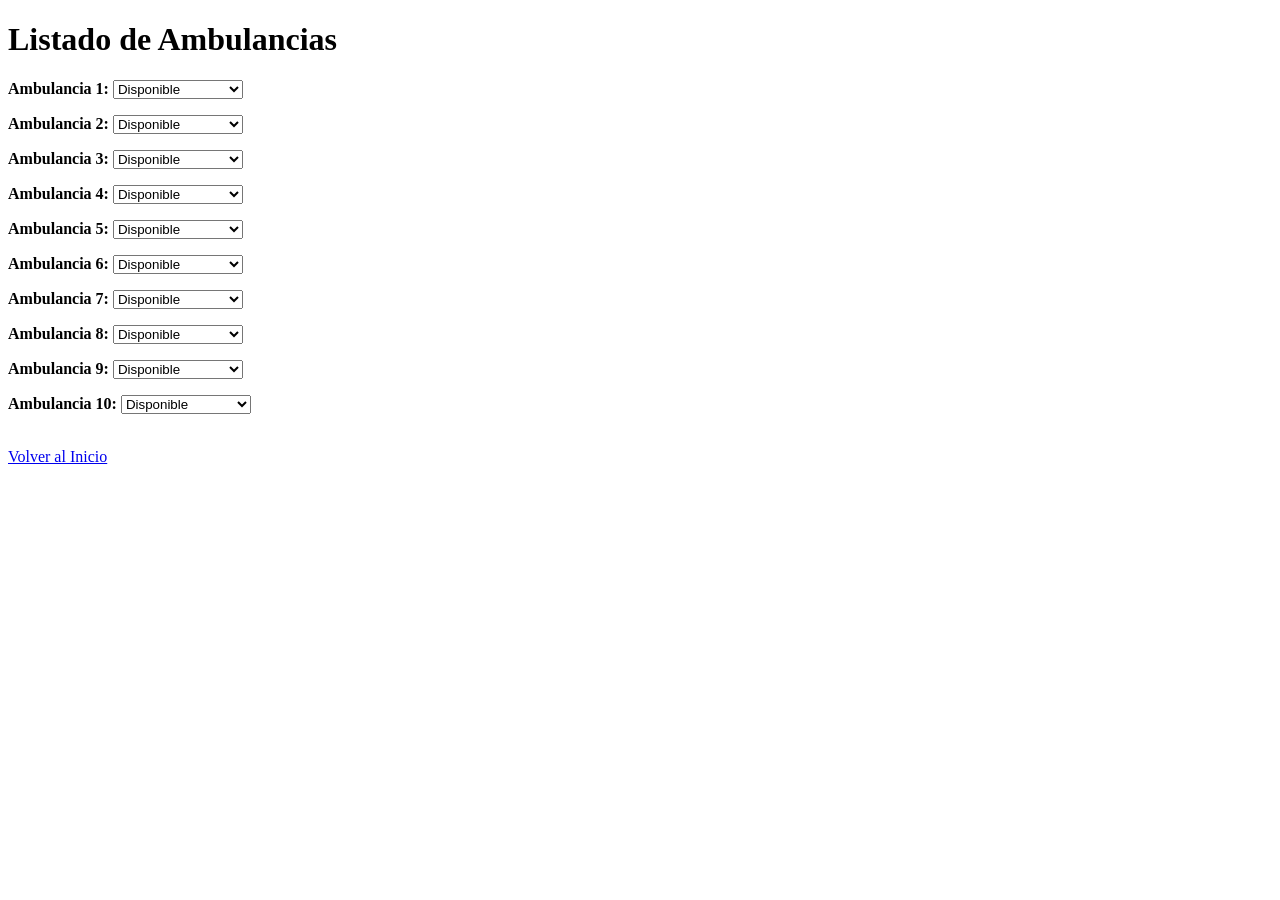
<file: ambulancias.html>
<!DOCTYPE html>

<html lang="es">

<head>

    <meta charset="UTF-8">

    <title>Estado de Ambulancias</title>

</head>

<body>



    <h1>Listado de Ambulancias</h1>



    <form>

        <p>

            <b>Ambulancia 1:</b>

            <select>

                <option value="disponible">Disponible</option>

                <option value="ocupado">Ocupado</option>

                <option value="mantenimiento">En mantenimiento</option>

            </select>

        </p>



        <p>

            <b>Ambulancia 2:</b>

            <select>

                <option value="disponible">Disponible</option>

                <option value="ocupado">Ocupado</option>

                <option value="mantenimiento">En mantenimiento</option>

            </select>

        </p>



        <p>

            <b>Ambulancia 3:</b>

            <select>

                <option value="disponible">Disponible</option>

                <option value="ocupado">Ocupado</option>

                <option value="mantenimiento">En mantenimiento</option>

            </select>

        </p>



        <p>

            <b>Ambulancia 4:</b>

            <select>

                <option value="disponible">Disponible</option>

                <option value="ocupado">Ocupado</option>

                <option value="mantenimiento">En mantenimiento</option>

            </select>

        </p>



        <p>

            <b>Ambulancia 5:</b>

            <select>

                <option value="disponible">Disponible</option>

                <option value="ocupado">Ocupado</option>

                <option value="mantenimiento">En mantenimiento</option>

            </select>

        </p>



        <p>

            <b>Ambulancia 6:</b>

            <select>

                <option value="disponible">Disponible</option>

                <option value="ocupado">Ocupado</option>

                <option value="mantenimiento">En mantenimiento</option>

            </select>

        </p>



        <p>

            <b>Ambulancia 7:</b>

            <select>

                <option value="disponible">Disponible</option>

                <option value="ocupado">Ocupado</option>

                <option value="mantenimiento">En mantenimiento</option>

            </select>

        </p>



        <p>

            <b>Ambulancia 8:</b>

            <select>

                <option value="disponible">Disponible</option>

                <option value="ocupado">Ocupado</option>

                <option value="mantenimiento">En mantenimiento</option>

            </select>

        </p>



        <p>

            <b>Ambulancia 9:</b>

            <select>

                <option value="disponible">Disponible</option>

                <option value="ocupado">Ocupado</option>

                <option value="mantenimiento">En mantenimiento</option>

            </select>

        </p>



        <p>

            <b>Ambulancia 10:</b>

            <select>

                <option value="disponible">Disponible</option>

                <option value="ocupado">Ocupado</option>

                <option value="mantenimiento">En mantenimiento</option>

            </select>

        </p>

    </form>



    <br>

    <a href="index.html">Volver al Inicio</a>



</body>

</html>
</file>
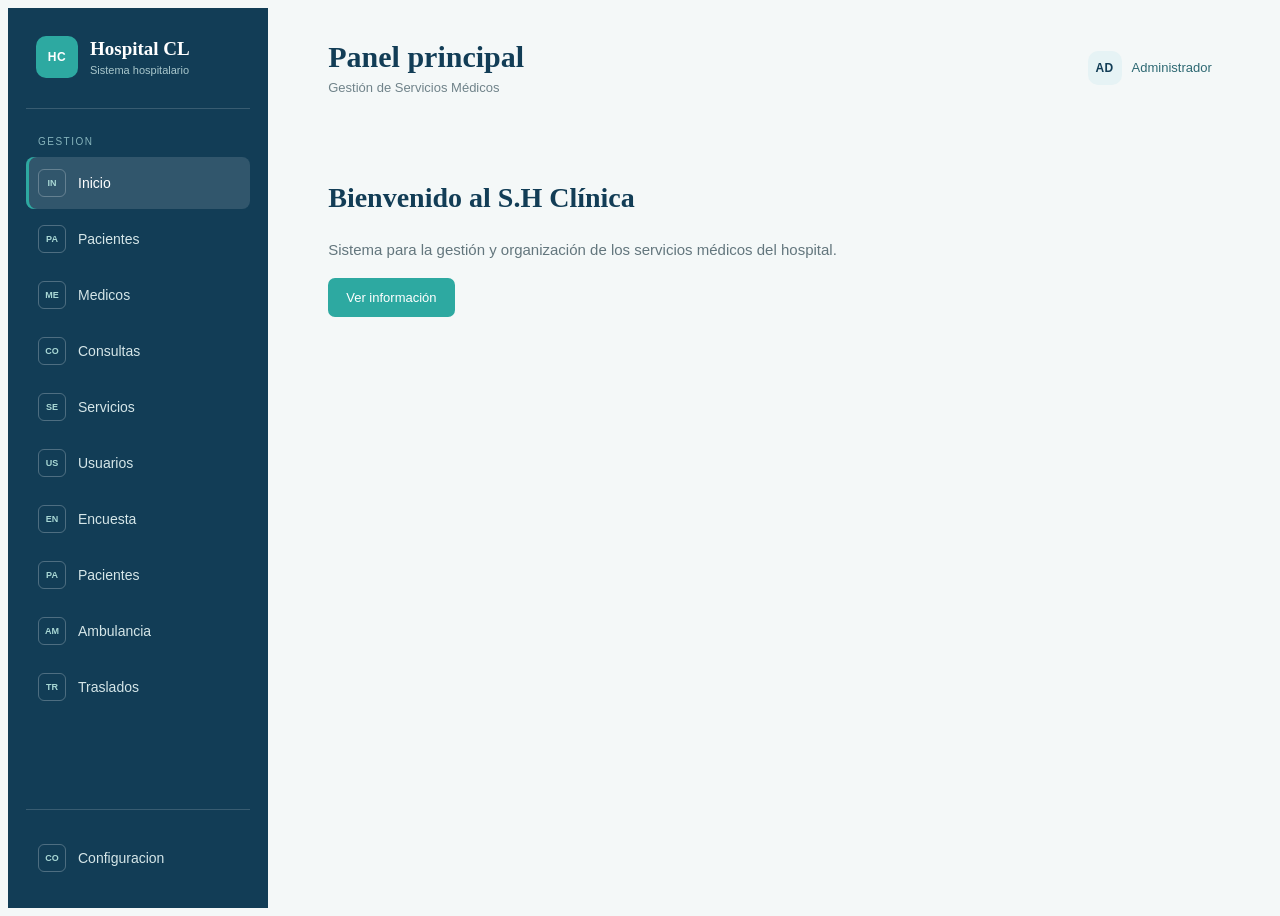
<file: principal.html>
<!DOCTYPE html>
<html lang="es">
<head>
    <meta charset="UTF-8">
    <meta name="viewport" content="width=device-width, initial-scale=1.0">
    <title>S.H Clinica</title>

    <link rel="stylesheet" href="principal.css">
</head>
<body>

    <aside class="sidebar">
        <div class="logo">
            <div class="logo-marca">HC</div>
            <div>
                <h2>Hospital CL</h2>
                <p>Sistema hospitalario</p>
            </div>
        </div>

        <nav class="menu-principal" aria-label="Navegacion principal">
            <p class="menu-titulo">Gestion</p>
            <a class="menu-enlace activo" href="#Inicio"><span class="menu-icono">IN</span><span>Inicio</span></a>
            <a class="menu-enlace" href="#Pacientes"><span class="menu-icono">PA</span><span>Pacientes</span></a>
            <a class="menu-enlace" href="#Medicos"><span class="menu-icono">ME</span><span>Medicos</span></a>
            <a class="menu-enlace" href="#Consultas"><span class="menu-icono">CO</span><span>Consultas</span></a>
            <a class="menu-enlace" href="#Servicios"><span class="menu-icono">SE</span><span>Servicios</span></a>
            <a class="menu-enlace" href="#Usuarios"><span class="menu-icono">US</span><span>Usuarios</span></a>
            <a class="menu-enlace" href="#Encuesta"><span class="menu-icono">EN</span><span>Encuesta</span></a>
            <a class="menu-enlace" href="#Pacientes"><span class="menu-icono">PA</span><span>Pacientes</span></a>

            <a class="menu-enlace" href="#Ambulancia"><span class="menu-icono">AM</span><span>Ambulancia</span></a>
            <a class="menu-enlace" href="#Traslados"><span class="menu-icono">TR</span><span>Traslados</span></a>

        

        
        </nav>
        <div class="menu-inferior">
            <a class="menu-enlace" href="#configuracion"><span class="menu-icono">CO</span><span>Configuracion</span></a>
        </div>
    </aside>

    <main class="contenido">
        <header class="encabezado">

            <div>
                <h1>Panel principal</h1>
                <p>Gestión de Servicios Médicos</p>
            </div>

            <div class="usuario">
                <span class="usuario-avatar">AD</span>
                <span>Administrador</span>
            </div>
        </header>
        <section class="bienvenida">

            <div>

                <h2>Bienvenido al S.H Clínica</h2>

                <p>
                    Sistema para la gestión y organización
                    de los servicios médicos del hospital.
                </p>

            </div>

            <button onclick="mostrarMensaje()">
                Ver información
            </button>
         

        </section>
    </main>
</body>
</html>
</file>
<file: principal.css>
:root {
    --azul: #123d56;
    --azul-claro: #e6f3f5;
    --turquesa: #2da9a1;
    --texto:#2d6872;
    --fondo: #f4f8f8;
}

* { box-sizing: border-box; }

body {
    min-height: 100vh;
    display: flex;
    background: var(--fondo);
    color: var(--texto);
    font-family: Cambria, Cochin, Georgia, Times, 'Times New Roman', serif;
}

.sidebar {
    width: 260px;
    min-height: 100vh;
    display: flex;
    flex-direction: column;
    flex-shrink: 0;
    padding: 28px 18px 20px;
    background: var(--azul);
    color: white;
}

.logo {
    display: flex;
    align-items: center;
    gap: 12px;
    padding: 0 10px 30px;
    border-bottom: 1px solid rgba(255, 255, 255, .16);
}

.logo-marca, .usuario-avatar {
    display: grid;
    place-items: center;
    border-radius: 10px;
    font-family: Arial, sans-serif;
    font-size: 12px;
    font-weight: 700;
    letter-spacing: .5px;
}

.logo-marca {
    width: 42px;
    height: 42px;
    background: var(--turquesa);
}

.logo h2, .logo p { margin: 0; }
.logo h2 { font-size: 19px; font-weight: 600; }
.logo p { margin-top: 4px; color: #a9c7cc; font: 11px Arial, sans-serif; }

.menu-principal { padding-top: 27px; }
.menu-titulo {
    margin: 0 12px 10px;
    color: #86b4bc;
    font: 10px Arial, sans-serif;
    letter-spacing: 1.5px;
    text-transform: uppercase;
}

.menu-enlace {
    display: flex;
    align-items: center;
    gap: 12px;
    margin: 4px 0;
    padding: 12px;
    border-radius: 8px;
    color: #d5e6e8;
    font: 14px Arial, sans-serif;
    text-decoration: none;
    transition: background .2s ease, color .2s ease;
}

.menu-enlace:hover, .menu-enlace.activo { background: rgba(255, 255, 255, .13); color: white; }
.menu-enlace.activo { box-shadow: inset 3px 0 var(--turquesa); }
.menu-icono {
    display: grid;
    place-items: center;
    width: 28px;
    height: 28px;
    border: 1px solid rgba(255, 255, 255, .25);
    border-radius: 6px;
    color: #a9d8d5;
    font: 9px Arial, sans-serif;
    font-weight: 700;
}
.menu-inferior { margin-top: auto; padding-top: 18px; border-top: 1px solid rgba(255, 255, 255, .16); }

.contenido { width: 100%; }
.encabezado, .bienvenida { max-width: 1120px; margin: auto; padding-left: 6%; padding-right: 6%; }
.encabezado { display: flex; justify-content: space-between; align-items: center; padding-top: 32px; padding-bottom: 30px; }
.encabezado h1, .encabezado p { margin: 0; }
.encabezado h1 { color: var(--azul); font-size: 30px; font-weight: 600; }
.encabezado p { margin-top: 6px; color: #70838a; font: 13px Arial, sans-serif; }
.usuario { display: flex; align-items: center; gap: 10px; font: 13px Arial, sans-serif; }
.usuario-avatar { width: 34px; height: 34px; background: var(--azul-claro); color: var(--azul); }
.bienvenida { padding-top: 34px; }
.bienvenida h2 { color: var(--azul); font-size: 28px; font-weight: 600; }
.bienvenida p { max-width: 520px; color: #63767d; font: 15px/1.7 Arial, sans-serif; }
.bienvenida button { padding: 12px 18px; border: 0; border-radius: 7px; background: var(--turquesa); color: white; cursor: pointer; font: 13px Arial, sans-serif; }

@media (max-width: 700px) {
    body { display: block; }
    .sidebar { width: 100%; min-height: auto; padding: 16px; }
    .logo { padding-bottom: 16px; }
    .menu-principal { display: flex; gap: 4px; overflow-x: auto; padding-top: 14px; }
    .menu-titulo, .menu-inferior { display: none; }
    .menu-enlace { flex: 0 0 auto; margin: 0; padding: 8px; }
    .menu-enlace span:last-child { display: none; }
    .encabezado { align-items: flex-start; padding-top: 24px; }
    .encabezado h1 { font-size: 24px; }
    .usuario > span:last-child { display: none; }
}
</file>
